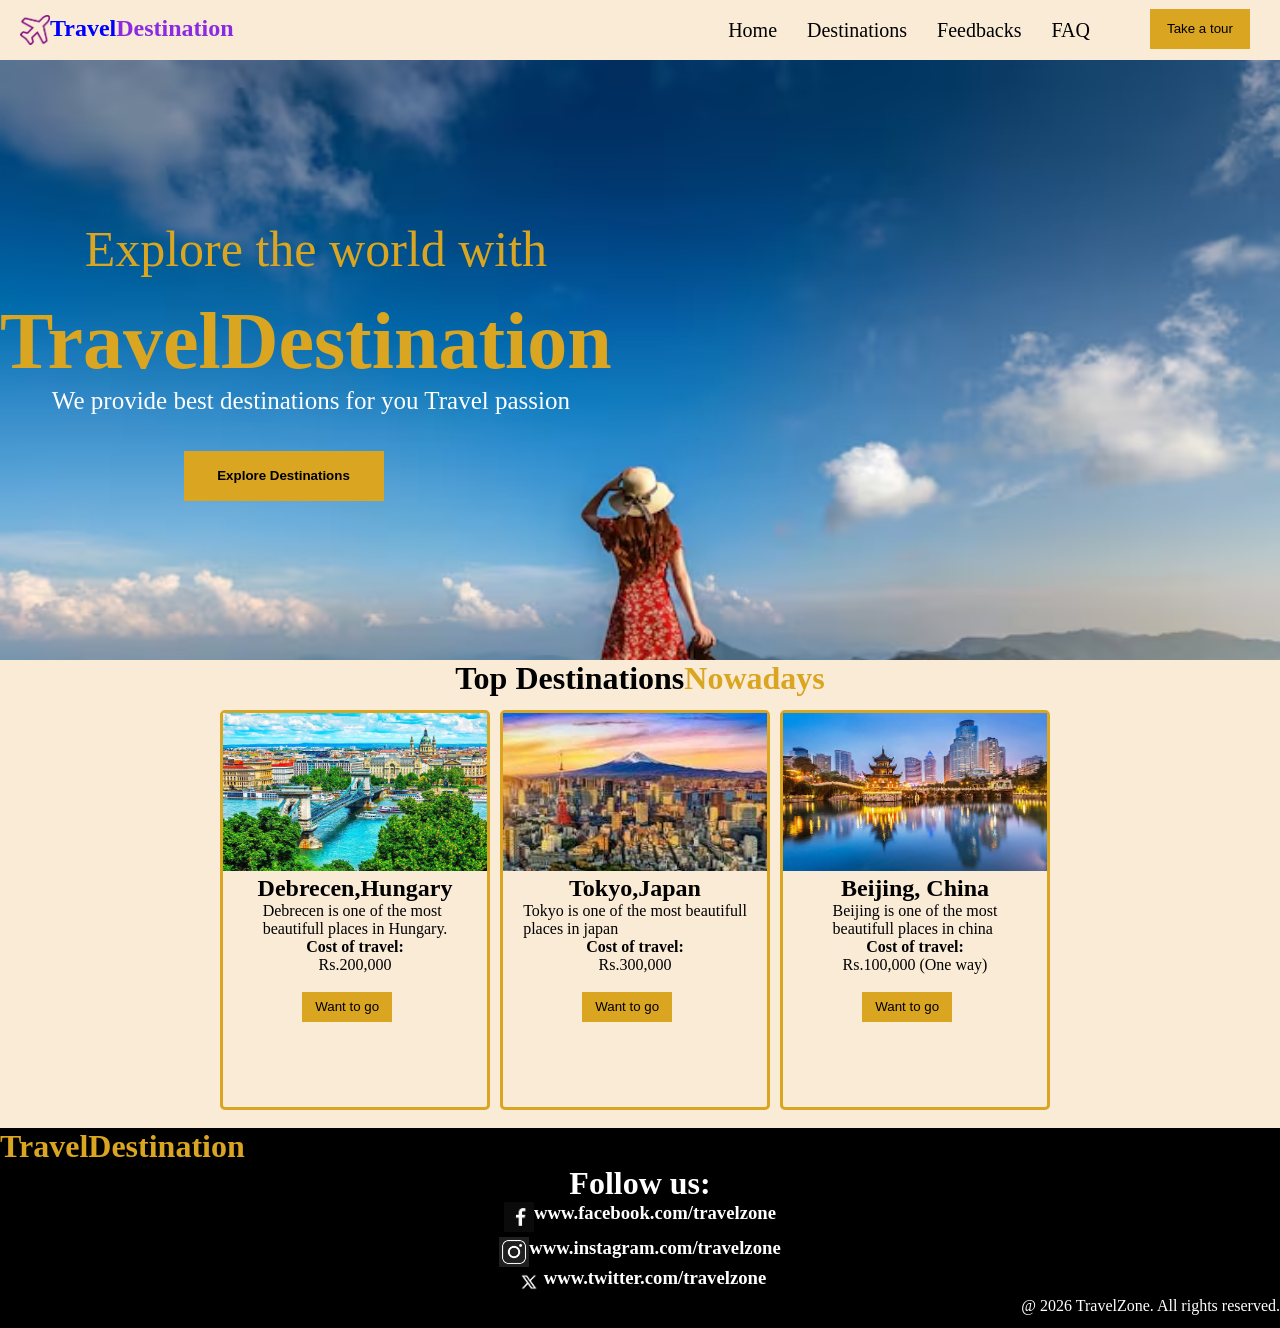
<file: index.html>
<!DOCTYPE html>
<html lang="en">

<head>
    <meta charset="UTF-8">
    <meta name="viewport" content="width=device-width, initial-scale=1.0">
    <title>TravelDestination</title>
    <link rel="stylesheet" href="style.css">

</head>

<body>



    <!-- Navbar -->
    <nav class="navbar">
       
            <h1 style="color: blue;"><img src="./Assets/airplaneclogo.png" class="AirplaneLogo"> Travel</span> <span
                style="color: blueviolet;">Destination</h1>

            <div class="navigations">
                <a href="index.html" class="nav-link">Home</a>
                <a href="Destinations.html" class="nav-link">Destinations</a>
                <a href="feedbacks.html" class="nav-link">Feedbacks</a>
                <a href="faq.html" class="nav-link">FAQ</a>
                <a href="./bookingForm.html" class="nav-link"><button
                        style="width: 100px;height:40px ;display: flex;justify-content: center;align-items: center;margin-bottom: 3px;">Take
                        a tour</button></a>
            </div>
       


    </nav>

    <div class="banner" style="display: flex;align-items: center;">
        <section>

            <p class="heading-p">
                Explore the world with
            </p>
            <br>
            <h1 class="heading-h1">
                TravelDestination
            </h1>

            <p style="color: white;font-size: 25px;margin-left: 10px;"> We provide best destinations for you Travel
                passion</p>

            <br>
            <br>
            <a href="./Destinations.html"><button style="height: 50px;width: 200px;"><b>Explore
                        Destinations</b></button>
            </a>
        </section>
    </div>


    <div class="TopPlacesBg">
        <h1 style="height: 50px;">Top Destinations <span style="color: goldenrod;">Nowadays</span></h1>

        <!-- Travel places   -->
        <div class="index-places">
            <section class="index-place">
                <img src="./Assets/hungary.jpg" class="place-image">
                <h1>Debrecen,Hungary</h1>
                <p>Debrecen is one of the most <br>beautifull places in Hungary.</p>
                <b>Cost of travel:</b>
                <p>Rs.200,000</p>
                <br>
                <a href="./bookingForm.html"> <button>Want to go</button></a>
            </section>


            <section class="index-place">
                <img src="./Assets/japan.jpg" class="place-image">
                <h1>Tokyo,Japan</h1>
                <p>Tokyo is one of the most beautifull <br>places in japan</p>
                <b>Cost of travel:</b>
                <p>Rs.300,000</p>
                <br>
                <a href="./bookingForm.html"> <button>Want to go</button></a>
            </section>

            <section class="index-place">
                <img src="./Assets/china.jpg" class="place-image">
                <h1>Beijing, China</h1>
                <p>Beijing is one of the most <br>beautifull places in china</p>
                <b>Cost of travel:</b>
                <p>Rs.100,000 (One way)</p>
                <br>
                <a href="./bookingForm.html"><button>Want to go</button>
            </section>

        </div>
        <br>

        <footer style="height: 200px;">

            <h1 class="travelzone-footer">TravelDestination</h1>
            <h1 style="color: white;">Follow us:</h1>
            <div>
                <h3 style="display: flex;justify-content: center;">
                    <img src="./Assets/media-image/facebooklogo.jpg" style="width: 30px;">
                    <a href="htttps://www.facebook.com/travelzone" style="color: white;">www.facebook.com/travelzone</a>
                </h3>
            </div>

            <div>
                <h3 style="display: flex;justify-content: center;">
                    <img src="./Assets/media-image/instalogo.jpg" style="width: 30px;">
                    <a href="htttps://www.instagram.com/travelzone"
                        style="color: white;">www.instagram.com/travelzone</a>
                </h3>
            </div>

            <div>
                <h3 style="display: flex;justify-content: center;">
                    <img src="./Assets/media-image/twitterlogo.jpg" style="width: 30px;">
                    <a href="htttps://www.twitter.com/travelzone" style="color: white;">www.twitter.com/travelzone</a>
                </h3>
            </div>

            <div style="color: white;display: flex; justify-content:end;align-items:flex-end;">
                @ 2026 TravelZone. All rights reserved.
            </div>

    </div>
    </footer>



</body>

</html>
</file>
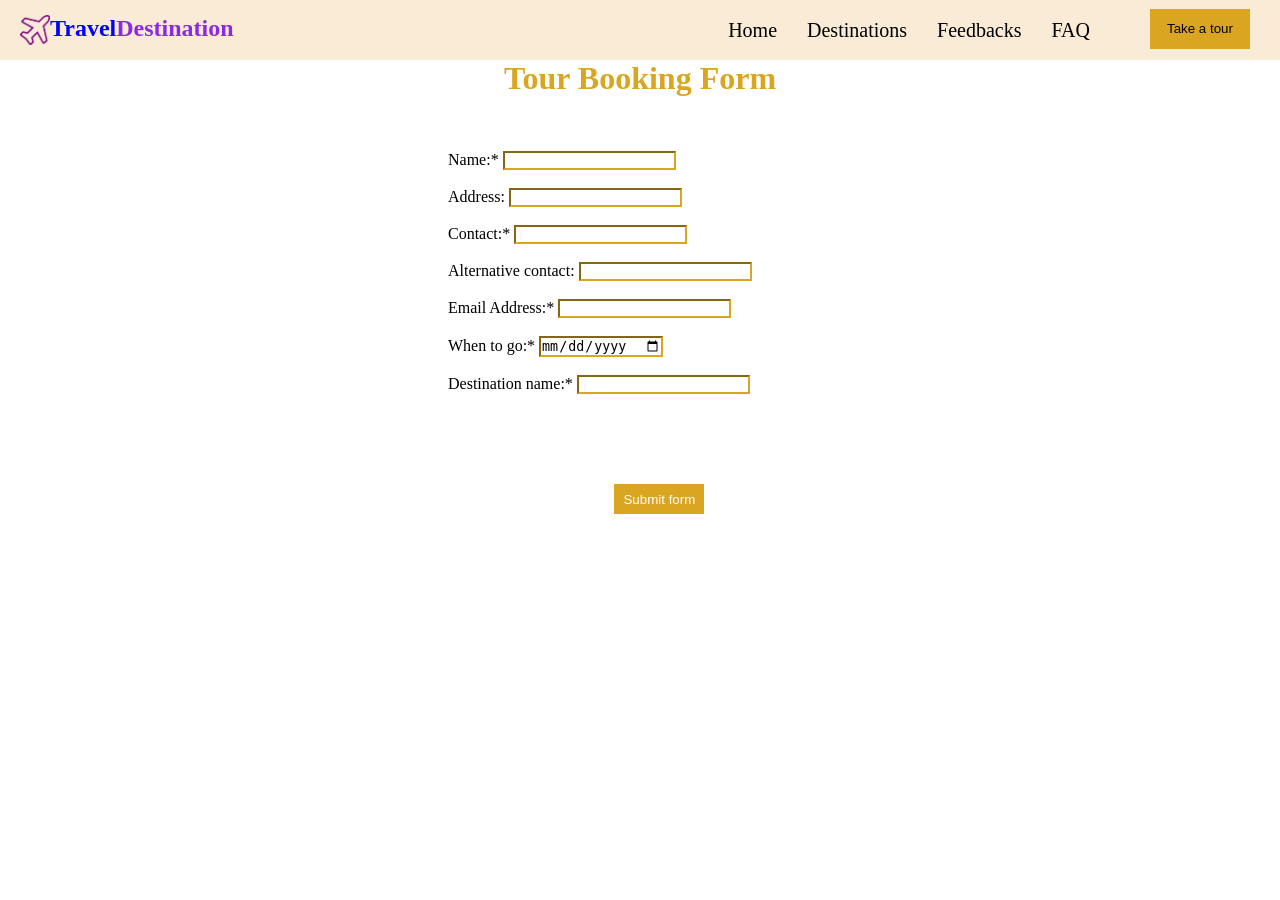
<file: bookingForm.html>
<!DOCTYPE html>
<html lang="en">
<head>
    <meta charset="UTF-8">
    <meta name="viewport" content="width=device-width, initial-scale=1.0">
    <title>Booking Form</title>
    <link rel="stylesheet" href="style.css">
</head>
<body>

    <nav class="navbar">
       
            <h1 style="color: blue;"><img src="./Assets/airplaneclogo.png" class="AirplaneLogo"> Travel</span> <span
                style="color: blueviolet;">Destination</h1>

            <div class="navigations">
                <a href="index.html" class="nav-link">Home</a>
                <a href="Destinations.html" class="nav-link">Destinations</a>
                <a href="feedbacks.html" class="nav-link">Feedbacks</a>
                <a href="faq.html" class="nav-link">FAQ</a>
                <a href="./bookingForm.html" class="nav-link"><button
                        style="width: 100px;height:40px ;display: flex;justify-content: center;align-items: center;margin-bottom: 3px;">Take
                        a tour</button></a>
            </div>

    </nav>


    
   
    <h1 style="color: goldenrod;">Tour Booking Form</h1>
    <br>
    <br>
    <br>
    
    <form>
        
       <label for="name" style="color: black;" required>Name:*</label>
       <input type="text" id="name" style="border-color: goldenrod;">
        <br>
       <br>
       <label for="Address" style="color: black;" >Address:</label>
       <input type="text" id="Address" style="border-color: goldenrod;">
       <br>
       <br>
       <label for="contact" style="color: black;" required>Contact:*</label>
       <input type="tel" id="contact" style="border-color: goldenrod;">
        <br>
       <br>
       <label for="alter-contact" style="color: black;" required>Alternative contact:</label>
       <input type="text" id="alter-contact" style="border-color: goldenrod;">
       <br>
       <br>
       <label for="email" style="color: black;" required>Email Address:*</label>
       <input type="email" id="email" style="border-color: goldenrod;">
        <br>
       <br>
       <label for="date" style="color: black;" required>When to go:*</label>
       <input type="date" id="date" style="border-color: goldenrod;">
       <br>
       <br>
        <label for="destination" style="color: black;" required>Destination name:*</label>
       <input type="text" id="destination" style="border-color: goldenrod;">


       <br>
       <br>
       <br>
       <br>
       <br>
       <br>
       
          <button type="submit" style="color: white;display: flex;align-items: center;width: 90px;justify-content: center;margin-left: 20%;">Submit form</button>
       
    </form>
</body>
</html>
</file>
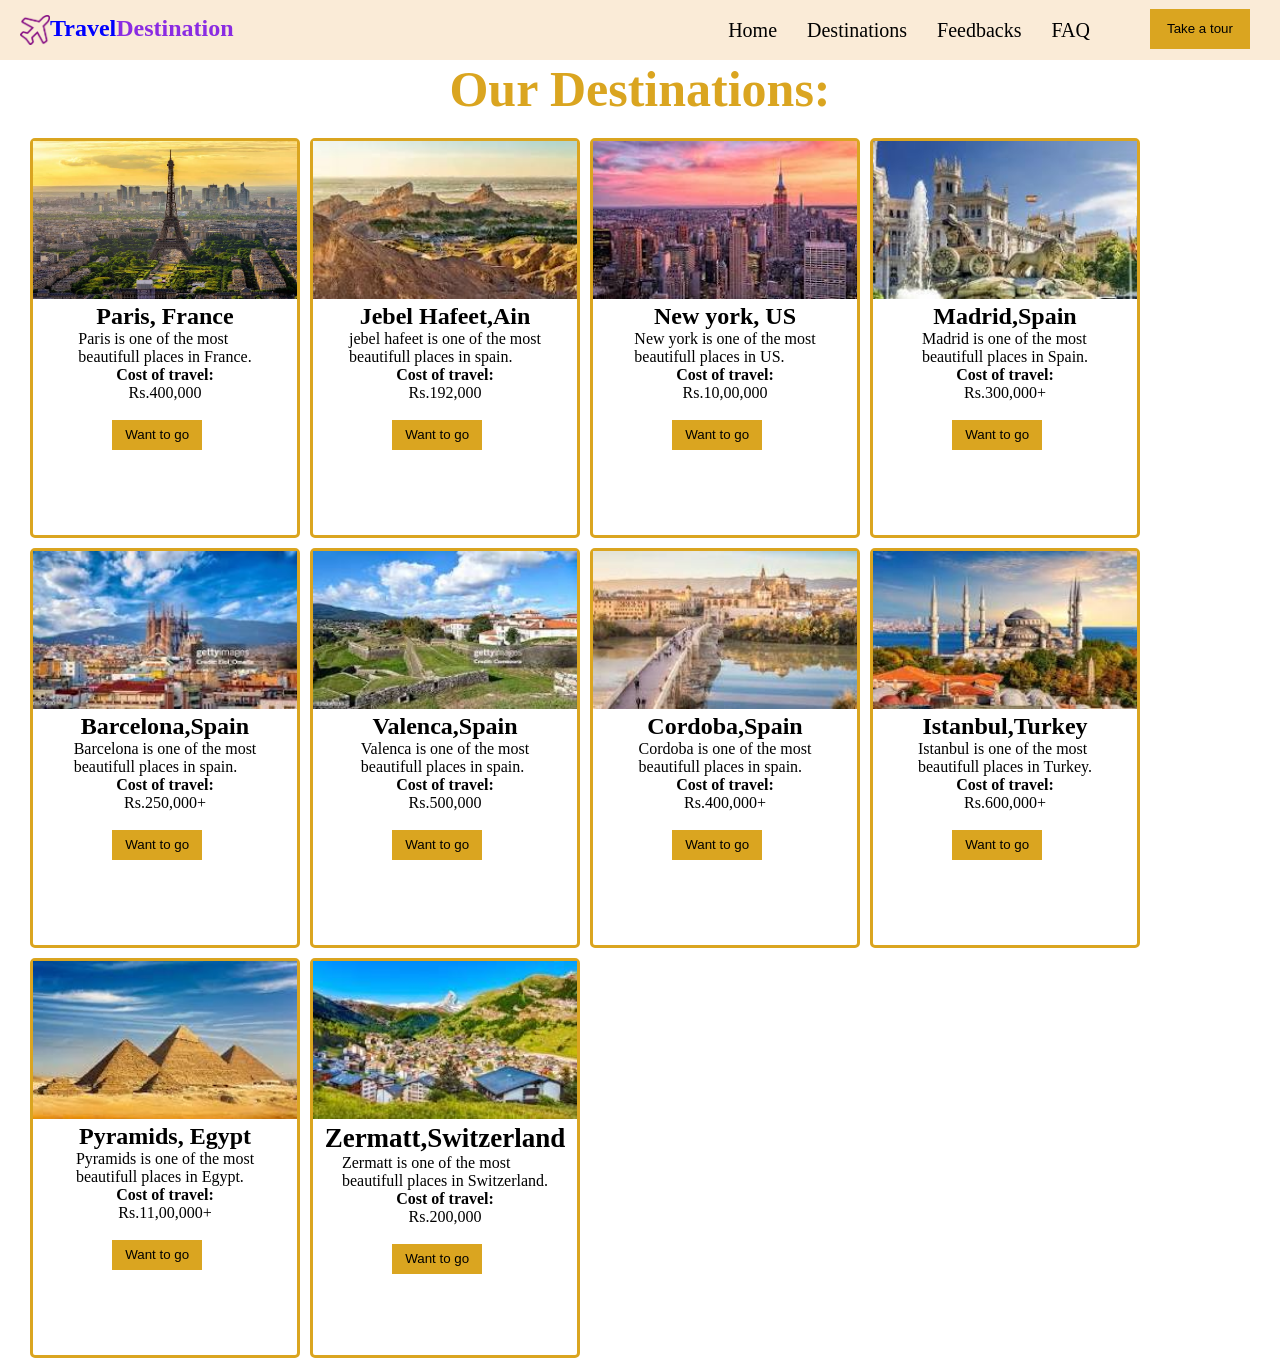
<file: Destinations.html>
<!DOCTYPE html>
<html lang="en">
<head>
    <meta charset="UTF-8">
    <meta name="viewport" content="width=device-width, initial-scale=1.0">
    <title>Flights</title>
    <link rel="stylesheet" href="style.css">
</head>
<body>
    <nav class="navbar">
       
            <h1 style="color: blue;"><img src="./Assets/airplaneclogo.png" class="AirplaneLogo"> Travel</span> <span
                style="color: blueviolet;">Destination</h1>

            <div class="navigations">
                <a href="index.html" class="nav-link">Home</a>
                <a href="Destinations.html" class="nav-link">Destinations</a>
                <a href="feedbacks.html" class="nav-link">Feedbacks</a>
                <a href="faq.html" class="nav-link">FAQ</a>
                <a href="./bookingForm.html" class="nav-link"><button
                        style="width: 100px;height:40px ;display: flex;justify-content: center;align-items: center;margin-bottom: 3px;">Take
                        a tour</button></a>
            </div>

    </nav>




    <h1 style="display: flex;justify-content: center; font-size: 50px;color: goldenrod;">Our Destinations:</h1>
                                                        <!-- first destination -->
     <div class="destinationpage-places">
            <section class="destinationpage-place">
                <img src="./Assets/Destinations-images/paris.jpg" class="place-image">
                <h1>Paris, France</h1>
                <p>Paris is one of the most <br>beautifull places in France.</p>
                <b>Cost of travel:</b>
                <p>Rs.400,000</p>
                <br>
               <a href="bookingForm.html"> <button>Want to go</button></a>
            </section>

                                                    <!-- second destination -->
     
            <section class="destinationpage-place">
                <img src="./Assets/Destinations-images/jebelhafeet.jpg" class="place-image">
                <h1>Jebel Hafeet,Ain</h1>
                <p>jebel hafeet is one of the most <br>beautifull places in spain.</p>
                <b>Cost of travel:</b>
                <p>Rs.192,000</p>
                <br>
               <a href="bookingForm.html">  <button>Want to go</button></a>
            </section>


                                                    <!-- third destination -->
     
            <section class="destinationpage-place">
                <img src="./Assets/Destinations-images/newyork.jpg" class="place-image">
                <h1>New york, US</h1>
                <p>New york is one of the most <br>beautifull places in US.</p>
                <b>Cost of travel:</b>
                <p>Rs.10,00,000</p>
                <br>
               <a href="bookingForm.html">  <button>Want to go</button></a>
            </section>


                                                    <!-- fourth destination -->
     
            <section class="destinationpage-place">
                <img src="./Assets/Destinations-images/madrid.jpg" class="place-image">
                <h1>Madrid,Spain</h1>
                <p>Madrid is one of the most <br>beautifull places in Spain.</p>
                <b>Cost of travel:</b>
                <p>Rs.300,000+</p>
                <br>
              <a href="bookingForm.html">  <button>Want to go</button></a>
            </section>


                                                    <!-- fifth destination -->
    
            <section class="destinationpage-place">
                <img src="./Assets//Destinations-images/barcelona.jpg" class="place-image">
                <h1>Barcelona,Spain</h1>
                <p>Barcelona is one of the most <br>beautifull places in spain.</p>
                <b>Cost of travel:</b>
                <p>Rs.250,000+</p>
                <br>
               <a href="bookingForm.html">  <button>Want to go</button></a>
            </section>

            <br>
            <br>
            <br>
                                                    <!-- sixth destination -->
    
            <section class="destinationpage-place">
                <img src="./Assets/Destinations-images/valenca.jpg" class="place-image">
                <h1>Valenca,Spain</h1>
                <p>Valenca is one of the most <br>beautifull places in spain.</p>
                <b>Cost of travel:</b>
                <p>Rs.500,000</p>
                <br>
               <a href="bookingForm.html"> <button>Want to go</button></a>
            </section>
            

                                                         <!-- seventh destination -->
             <section class="destinationpage-place">
                <img src="./Assets/Destinations-images/cordoba.jpg" class="place-image">
                <h1>Cordoba,Spain</h1>
                <p>Cordoba is one of the most <br>beautifull places in spain.</p>
                <b>Cost of travel:</b>
                <p>Rs.400,000+</p>
                <br>
              <a href="bookingForm.html"> <button>Want to go</button></a> 
            </section>
            

                                                     <!-- eigth destination -->

             <section class="destinationpage-place">
                <img src="./Assets/Destinations-images/istanbul.jpg" class="place-image">
                <h1>Istanbul,Turkey</h1>
                <p>Istanbul is one of the most <br>beautifull places in Turkey.</p>
                <b>Cost of travel:</b>
                <p>Rs.600,000+</p>
                <br>
                <a href="bookingForm.html"><button>Want to go</button></a> 
            </section>
            

                                                         <!-- ninth destination -->

             <section class="destinationpage-place">
                <img src="./Assets/Destinations-images/pyramids.jpg" class="place-image">
                <h1>Pyramids, Egypt</h1>
                <p>Pyramids is one of the most <br>beautifull places in Egypt.</p>
                <b>Cost of travel:</b>
                <p>Rs.11,00,000+</p>
                <br>
             <a href="bookingForm.html">   <button>Want to go</button></a>
            </section>
           

                                                     <!-- tenth destination -->

             <section class="destinationpage-place">
                <img src="./Assets/Destinations-images/zermatt.jpg" class="place-image">
                <h1 style="font-size: 27px;">Zermatt,Switzerland</h1>
                <p>Zermatt is one of the most <br>beautifull places in Switzerland.</p>
                <b>Cost of travel:</b>
                <p>Rs.200,000</p>
                <br>
              <a href="bookingForm.html"> <button>Want to go</button> </a> 
            </section>
            </div>

            


            
</body>
</html>
</file>
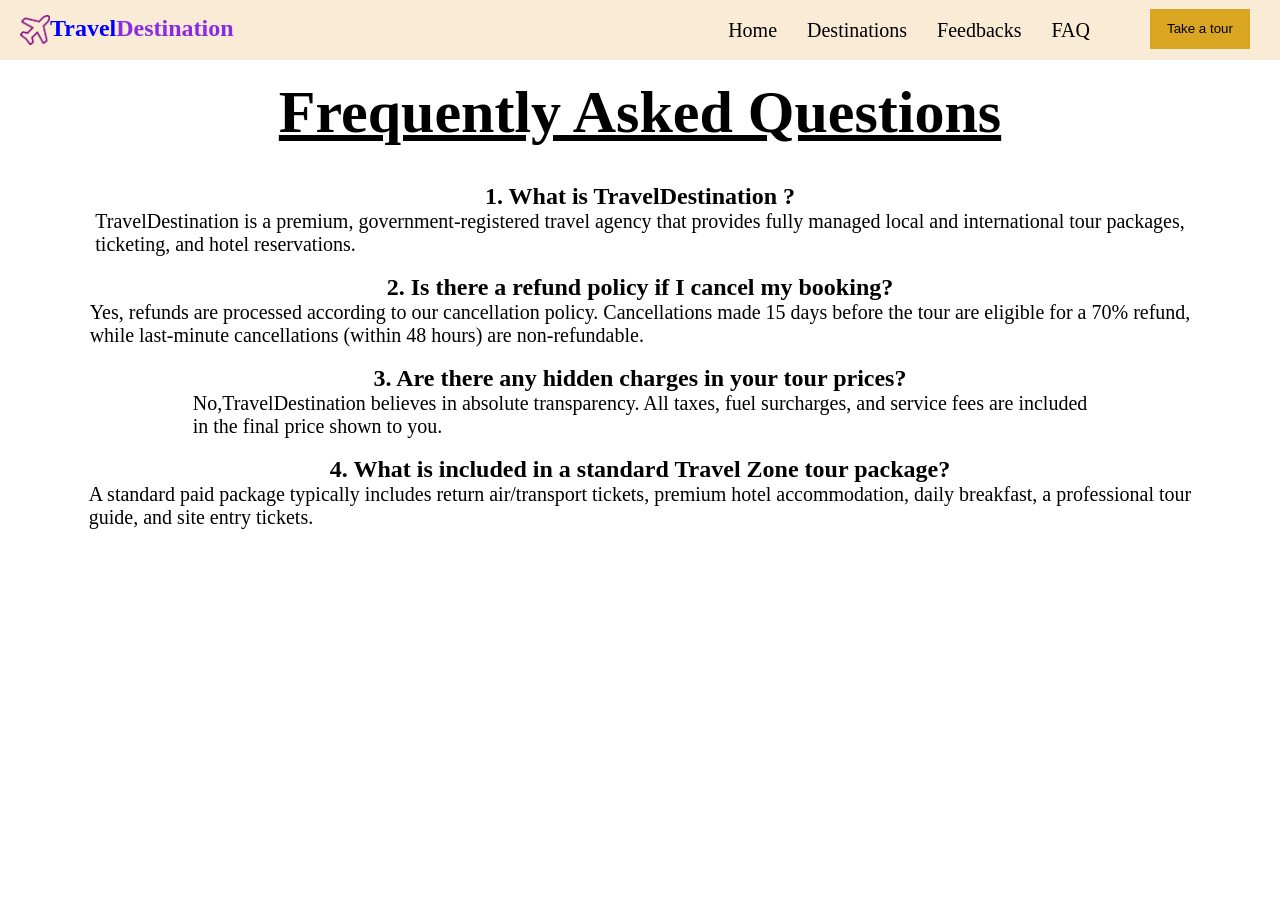
<file: faq.html>
<!DOCTYPE html>
<html lang="en">

<head>
    <meta charset="UTF-8">
    <meta name="viewport" content="width=device-width, initial-scale=1.0">
    <title>FAQ</title>
    <link rel="stylesheet" href="style.css">
</head>

<body class="faq-bg">
<nav class="navbar">
       
            <h1 style="color: blue;"><img src="./Assets/airplaneclogo.png" class="AirplaneLogo"> Travel</span> <span
                style="color: blueviolet;">Destination</h1>

            <div class="navigations">
                <a href="index.html" class="nav-link">Home</a>
                <a href="Destinations.html" class="nav-link">Destinations</a>
                <a href="feedbacks.html" class="nav-link">Feedbacks</a>
                <a href="faq.html" class="nav-link">FAQ</a>
                <a href="./bookingForm.html" class="nav-link"><button
                        style="width: 100px;height:40px ;display: flex;justify-content: center;align-items: center;margin-bottom: 3px;">Take
                        a tour</button></a>
            </div>

    </nav>


    <br>

  <div>
    <h1 style="font-size: 60px;">
        <u> Frequently Asked Questions </u>
    </h1>
    <br>
    <br>
    <div>
        <h2 style="display: flex;justify-content: center;">
            1. What is TravelDestination ?
        </h2>
        <p style="font-size: 20px;">
            TravelDestination is a premium, government-registered travel agency that provides fully managed local and
            international tour packages,<br> ticketing, and hotel reservations.
        </p>
    </div>
                <br>
    <div>
        <h2 style="display: flex;justify-content: center;">
            2. Is there a refund policy if I cancel my booking?
        </h2>
        <p style="font-size: 20px;">
            Yes, refunds are processed according to our cancellation policy. Cancellations made 15 days before the tour
            are eligible for a 70% refund, <br> while last-minute cancellations (within 48 hours) are non-refundable.
        </p>
    </div>
                 <br>
    <div>
        <h2 style="display: flex;justify-content: center;">
            3. Are there any hidden charges in your tour prices?
        </h2>
        <p style="font-size: 20px;">
            No,TravelDestination believes in absolute transparency. All taxes, fuel surcharges, and service fees are included <br>
            in the final price shown to you.
        </p>
    </div>
                <br>
    <div>
        <h2 style="display: flex;justify-content: center;">
            4. What is included in a standard Travel Zone tour package?
        </h2>
        <p style="font-size: 20px;">
            A standard paid package typically includes return air/transport tickets, premium hotel accommodation, daily
            breakfast, a professional tour <br> guide, and site entry tickets.
        </p>
    </div>
    </div>

</body>

</html>
</file>
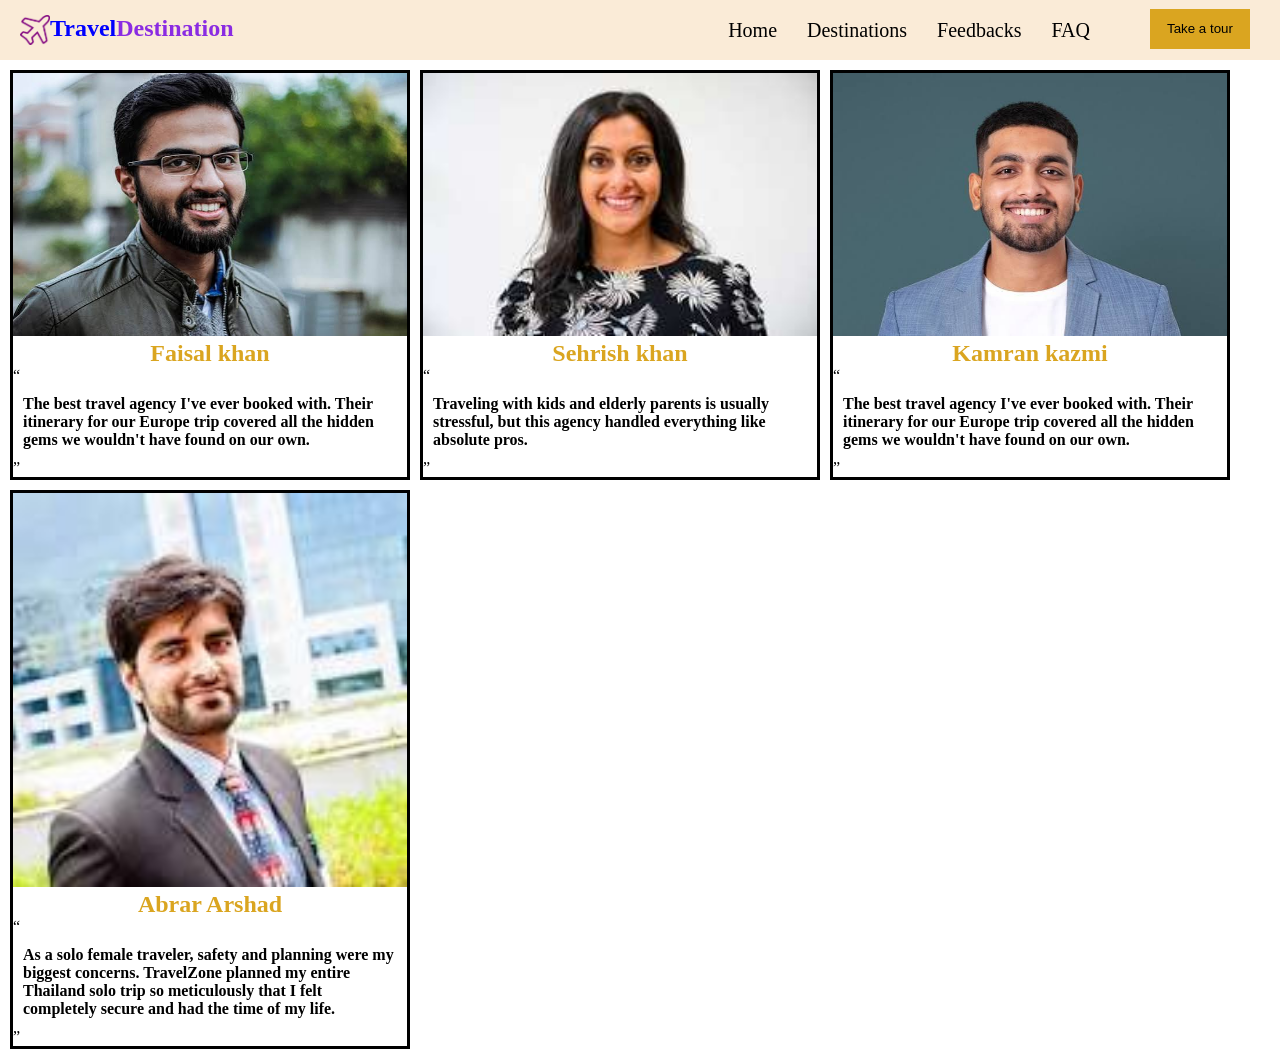
<file: feedbacks.html>
<!DOCTYPE html>
<html lang="en">

<head>
    <meta charset="UTF-8">
    <meta name="viewport" content="width=device-width, initial-scale=1.0">
    <title>Places</title>
    <link rel="stylesheet" href="style.css">
</head>

<body>
   <nav class="navbar">
       
            <h1 style="color: blue;"><img src="./Assets/airplaneclogo.png" class="AirplaneLogo"> Travel</span> <span
                style="color: blueviolet;">Destination</h1>

            <div class="navigations">
                <a href="index.html" class="nav-link">Home</a>
                <a href="Destinations.html" class="nav-link">Destinations</a>
                <a href="feedbacks.html" class="nav-link">Feedbacks</a>
                <a href="faq.html" class="nav-link">FAQ</a>
                <a href="./bookingForm.html" class="nav-link"><button
                        style="width: 100px;height:40px ;display: flex;justify-content: center;align-items: center;margin-bottom: 3px;">Take
                        a tour</button></a>
            </div>

    </nav>

    <div>
        <section class="feedback-card">
            <img src="./Assets/feedback-images/Faisal khan.jpg" class="feedback-image">
            <h1 style="color: goldenrod;">Faisal khan</h1>

            <q> <b style="margin: 10px;">The best travel agency I've ever booked with. Their itinerary for our Europe
                    trip covered all the hidden
                    gems we wouldn't have found on our own.</b>
            </q>

        </section>

        <section class="feedback-card">
            <img src="./Assets/feedback-images/sehrishkhan.jpg" class="feedback-image">
            <h1 style="color: goldenrod;">Sehrish khan</h1>

            <q> <b style="margin: 10px;">Traveling with kids and elderly parents is usually stressful, but this agency
                    handled everything like absolute pros.</b>
            </q>

        </section>

        <section class="feedback-card">
            <img src="./Assets/feedback-images/Kamran kazmi.jpg" class="feedback-image">
            <h1 style="color: goldenrod;">Kamran kazmi</h1>

            <q> <b style="margin: 10px;">The best travel agency I've ever booked with. Their itinerary for our Europe
                    trip covered all the hidden gems we wouldn't have found on our own.</b>
            </q>

        </section>

        <section class="feedback-card">
            <img src="./Assets/feedback-images/AbrarArshad.jpg" class="feedback-image">
            <h1 style="color: goldenrod;">Abrar Arshad</h1>

            <q> <b style="margin: 10px;">As a solo female traveler, safety and planning were my biggest concerns.
                    TravelZone planned my entire Thailand solo trip so meticulously that I felt completely secure and
                    had the time of my life.</b>
            </q>
            <br>
        </section>
    </div>
</body>

</html>
</file>
<file: style.css>
.navigations {
            display: flex;
            justify-content: end;
            align-items: center;
            gap: 30px;
            top: 0;
            margin-right: 60px;
            
        }
                                  /* every nav-link style */
        .nav-link {                     
            color: black;
            text-decoration: none;
            font-size: 20px ;
            
        }
                                    /* nav-link hover */
        .nav-link:hover {
            color: goldenrod;
        }
                                    /* h1 style in heading */
        .heading-h1 {
           font-size: 80px; 
           color: goldenrod;
        }
                                   /* p style in heading */
        .heading-p {
            font-size: 50px;
            color: goldenrod;
            margin-left: 20px;
        }
                                    /* heading + index BG image */
        .banner {
            display: flex;
            height: 600px;
            background-image: url("./Assets/headingbgimage.jpg");
            background-repeat: no-repeat;
            background-size: cover;
            z-index: -1;
            
        }
                                /* every 1 place style */
        .index-place {
            height: 400px;
            width: 270px;
            border-style: solid;
            border-color: goldenrod;
            border-radius: 5px;
            
           
        }
                                /* every place image size */
        .place-image {
            width: 100%;
            height: 40%;
        }
                              /* class of all places in index */
        .index-places {
            display: flex;
            gap: 10px;
            justify-content: center;
            
        }

        button {
            display: flex;
            margin-left: 30%;
            background: goldenrod;
            color: black;
            height: 30px;
            border: none;
            cursor: pointer;
            align-items: center;
            width: 90px;
            justify-content: center;
            
        }
        button:hover {
            background: burlywood;
            color: black;
           
        }
        
        h1,p,b {
            display: flex;
            justify-content: center;
        }

        .navbar {
            background-color: antiquewhite;
            top: 0;
            position: sticky;
            top: 0;
            display: flex;
            align-items: center;
            justify-content: space-between;
            height: 60px;
        }
        
        .TopPlacesBg {
            background-color: antiquewhite;
        }
        
   
        .faq-bg {
            background-color: white;
        }

        .AirplaneLogo {
            width: 30px;
            margin-left: 20px;
        }

        * {
    margin: 0;
    padding: 0;
    box-sizing: border-box;
}

.feedback-card {
          
            height: 50%;
            width: 400px;
            border-style: solid;
            margin-top: 10px;
            margin-left: 10px;
            float: left;
            

}

.feedback-image {
    width: 100%;
}

a {
    text-decoration: none;

}

footer {
    background-color: black;
}

.destinationpage-place {
            height: 400px;
            width: 270px;
            border-style: solid;
            border-color: goldenrod;
            float: left;
            margin-top: 10px;
            border-radius: 5px;
            margin-right: 10px;
            
}

.destinationpage-places {

    gap: 15px;
    margin-left: 30px;
    margin-top: 10px;
    margin-right: 10px;
   
}

input:focus {
   background-color: goldenrod;
}

form {
    height: 400px;
    margin-left: 35%;
}

.travelzone-footer {
    display: flex;
    justify-content: flex-start;
    align-items: center;
    color: goldenrod;
}
</file>
